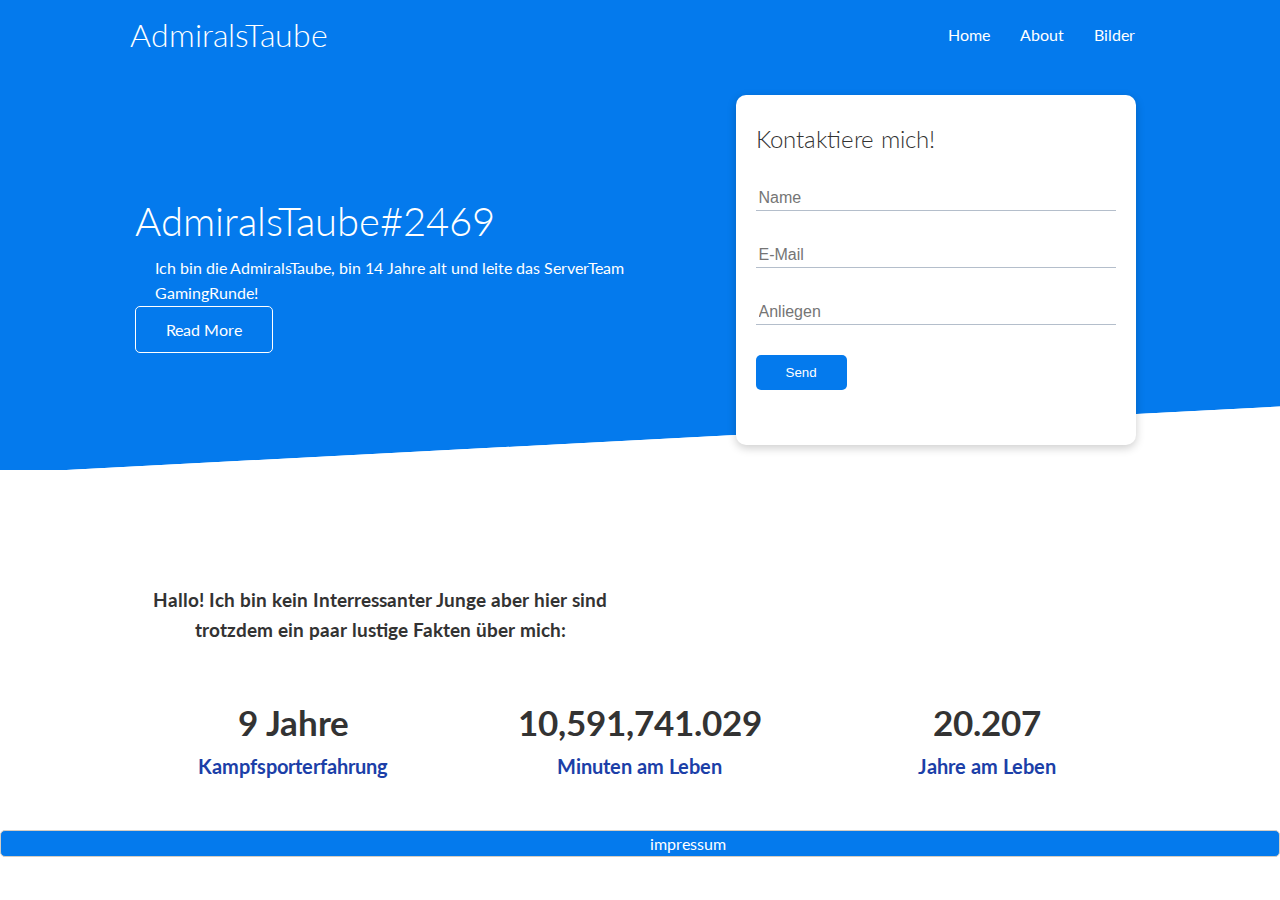
<file: index.html>
<!DOCTYPE html>
<html lang="en">
  <head>
    <meta charset="UTF-8" />
    <meta name="viewport" content="width=device-width, initial-scale=1.0" />
    <meta http-equiv="X-UA-Compatible" content="ie=edge" />
    <link
      rel="stylesheet"
      href="https://cdnjs.cloudflare.com/ajax/libs/font-awesome/5.15.1/css/all.min.css"
      integrity="sha512-+4zCK9k+qNFUR5X+cKL9EIR+ZOhtIloNl9GIKS57V1MyNsYpYcUrUeQc9vNfzsWfV28IaLL3i96P9sdNyeRssA=="
      crossorigin="anonymous"
    />
    <link rel="stylesheet" href="style.css" />
    <link rel="stylesheet" href="utilities.css" />
    <title>AdmiralsTaube</title>
  </head>
  <body>
    <!---CONTENT-->
    <div class="navbar">
      <div class="container flex">
        <h1 class="logo">AdmiralsTaube</h1>
        <nav>
          <ul>
            <li><a href="index.html">Home</a></li>
            <li><a href="about.html">About</a></li>
            <li><a href="bilder.html">Bilder</a></li>
          </ul>
        </nav>
      </div>
    </div>

    <!---SHOWCASE-->

    <section class="showcase">
      <div class="container grid">
        <div class="showcase-text">
          <h1>AdmiralsTaube#2469</h1>
          <p>
            Ich bin die AdmiralsTaube, bin 14 Jahre alt und leite das ServerTeam
            GamingRunde!
          </p>
          <a href="about.html" class="btn btn-outline">Read More</a>
        </div>

        <div class="showcase-form card">
          <h2>Kontaktiere mich!</h2>
          <form name="contact">
            <div class="form-control">
              <input type="text" name="name" placeholder="Name" required />
            </div>
            <div class="form-control">
              <input type="email" name="email" placeholder="E-Mail" required />
            </div>
            <div class="form-control">
              <input type="text" name="text" placeholder="Anliegen" required />
            </div>
            <input type="submit" value="Send" class="btn btn-primary" />
          </form>
        </div>
      </div>
    </section>

    <!-- Stats -->
    <section class="stats">
      <div class="container">
        <h3 class="stats-heading text-center my-1">
          Hallo! Ich bin kein Interressanter Junge aber hier sind trotzdem ein
          paar lustige Fakten über mich:
        </h3>

        <div class="grid grid-3 text-center my-4">
          <div>
            <i class="fas fa-server fa-3x"></i>
            <h3>9 Jahre</h3>
            <p class="text-secondary">Kampfsporterfahrung</p>
          </div>
          <div>
            <i class="fas fa-upload fa-3x"></i>
            <h3 id="minutesLive">3.240.458.324.8456</h3>
            <p class="text-secondary">Minuten am Leben</p>
          </div>
          <div>
            <i class="fas fa-project-diagram fa-3x"></i>
            <h3 id="yearsLive">2,343,265</h3>
            <p class="text-secondary">Jahre am Leben</p>
          </div>
        </div>
      </div>
    </section>
    <div>
      <footer class="grid flex">
        <div></div>
        <ul>
          <li><a href="impressum.html">impressum</a></li>
        </ul>
      </footer>
    </div>
  </body>
  <script src="app.js"></script>
</html>
</file>
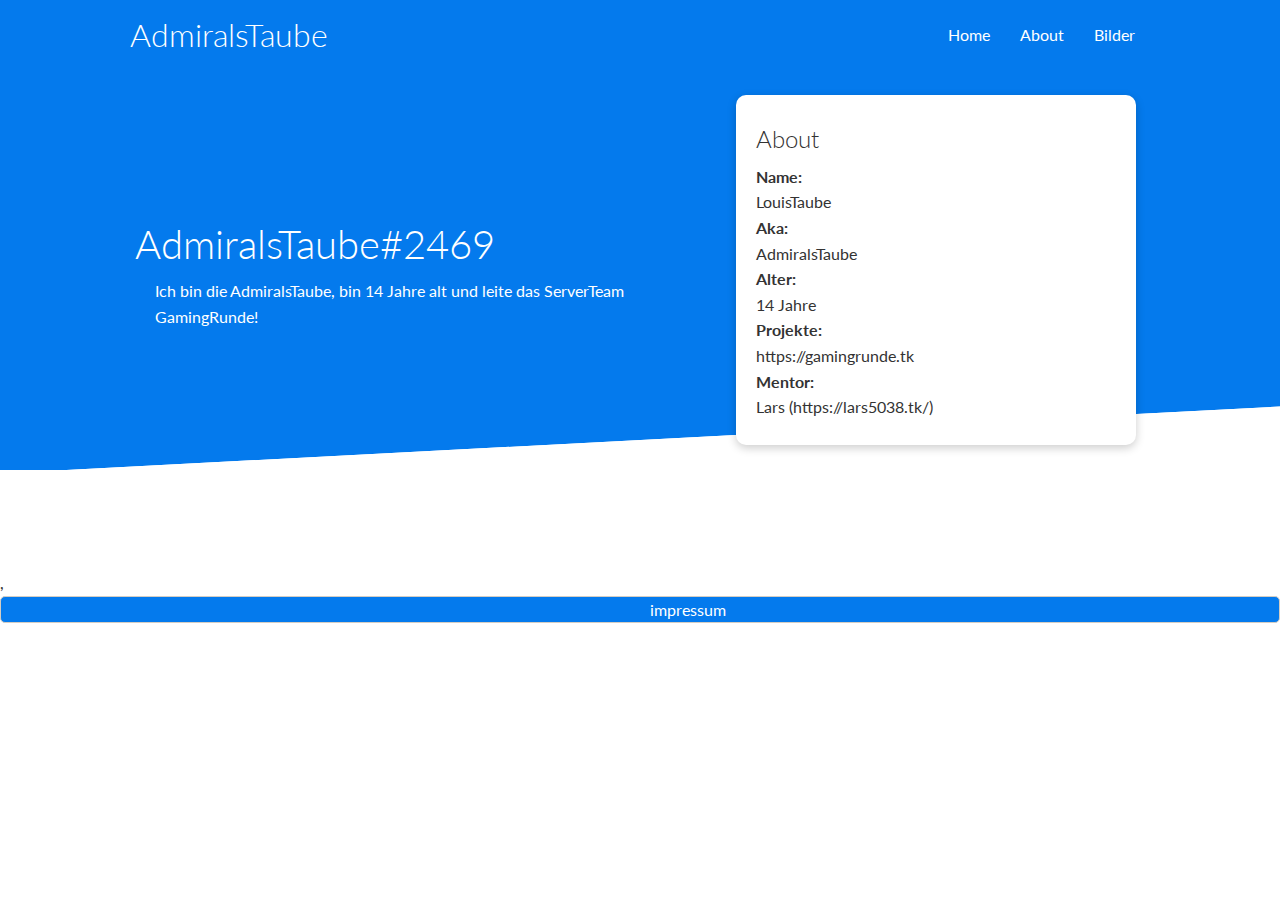
<file: about.html>
<!DOCTYPE html>
<html lang="en">
  <head>
    <meta charset="UTF-8" />
    <meta name="viewport" content="width=device-width, initial-scale=1.0" />
    <meta http-equiv="X-UA-Compatible" content="ie=edge" />
    <link
      rel="stylesheet"
      href="https://cdnjs.cloudflare.com/ajax/libs/font-awesome/5.15.1/css/all.min.css"
      integrity="sha512-+4zCK9k+qNFUR5X+cKL9EIR+ZOhtIloNl9GIKS57V1MyNsYpYcUrUeQc9vNfzsWfV28IaLL3i96P9sdNyeRssA=="
      crossorigin="anonymous"
    />
    <link rel="stylesheet" href="style.css" />
    <link rel="stylesheet" href="utilities.css" />
    <title>AdmiralsTaube</title>
  </head>
  <body>
    <!---CONTENT-->
    <div class="navbar">
      <div class="container flex">
        <h1 class="logo">AdmiralsTaube</h1>
        <nav>
          <ul>
            <li><a href="index.html">Home</a></li>
            <li><a href="about.html">About</a></li>
            <li><a href="bilder.html">Bilder</a></li>
          </ul>
        </nav>
      </div>
    </div>

    <!---SHOWCASE-->

    <section class="showcase">
      <div class="container grid">
        <div class="showcase-text">
          <h1>AdmiralsTaube#2469</h1>
          <p>
            Ich bin die AdmiralsTaube, bin 14 Jahre alt und leite das ServerTeam
            GamingRunde!
          </p>
        </div>

        <div class="showcase-form card">
            <div idd="ueber">
                <h2>About</h2>
                <h4>Name:</h4>
                <a>LouisTaube</a>
                <h4>Aka:</h4>
                <a>AdmiralsTaube</a>
                <h4>Alter:</h4>
                <a>14 Jahre</a>
                <h4>Projekte:</h4>
                <a href="https://gamingrunde.tk">https://gamingrunde.tk</a>
                <h4>Mentor:</h4>
                <a href="https://lars5038.tk/">Lars (https://lars5038.tk/)</a>
              </div>
          </form>
        </div>
      </div>
    </section>

    <!-- Stats -->
    <section class="stats">
      <div class="container">
          </div>
          <div>				
            <a>,</a>
          </div>
        </div>
      </div>
    </section>
    <div>
      <footer class="grid flex">
        <div></div>
        <ul>
          <li><a href="impressum.html">impressum</a></li>
        </ul>
      </footer>
    </div>
  </body>
  <script src="app.js"></script>
</html>
</file>
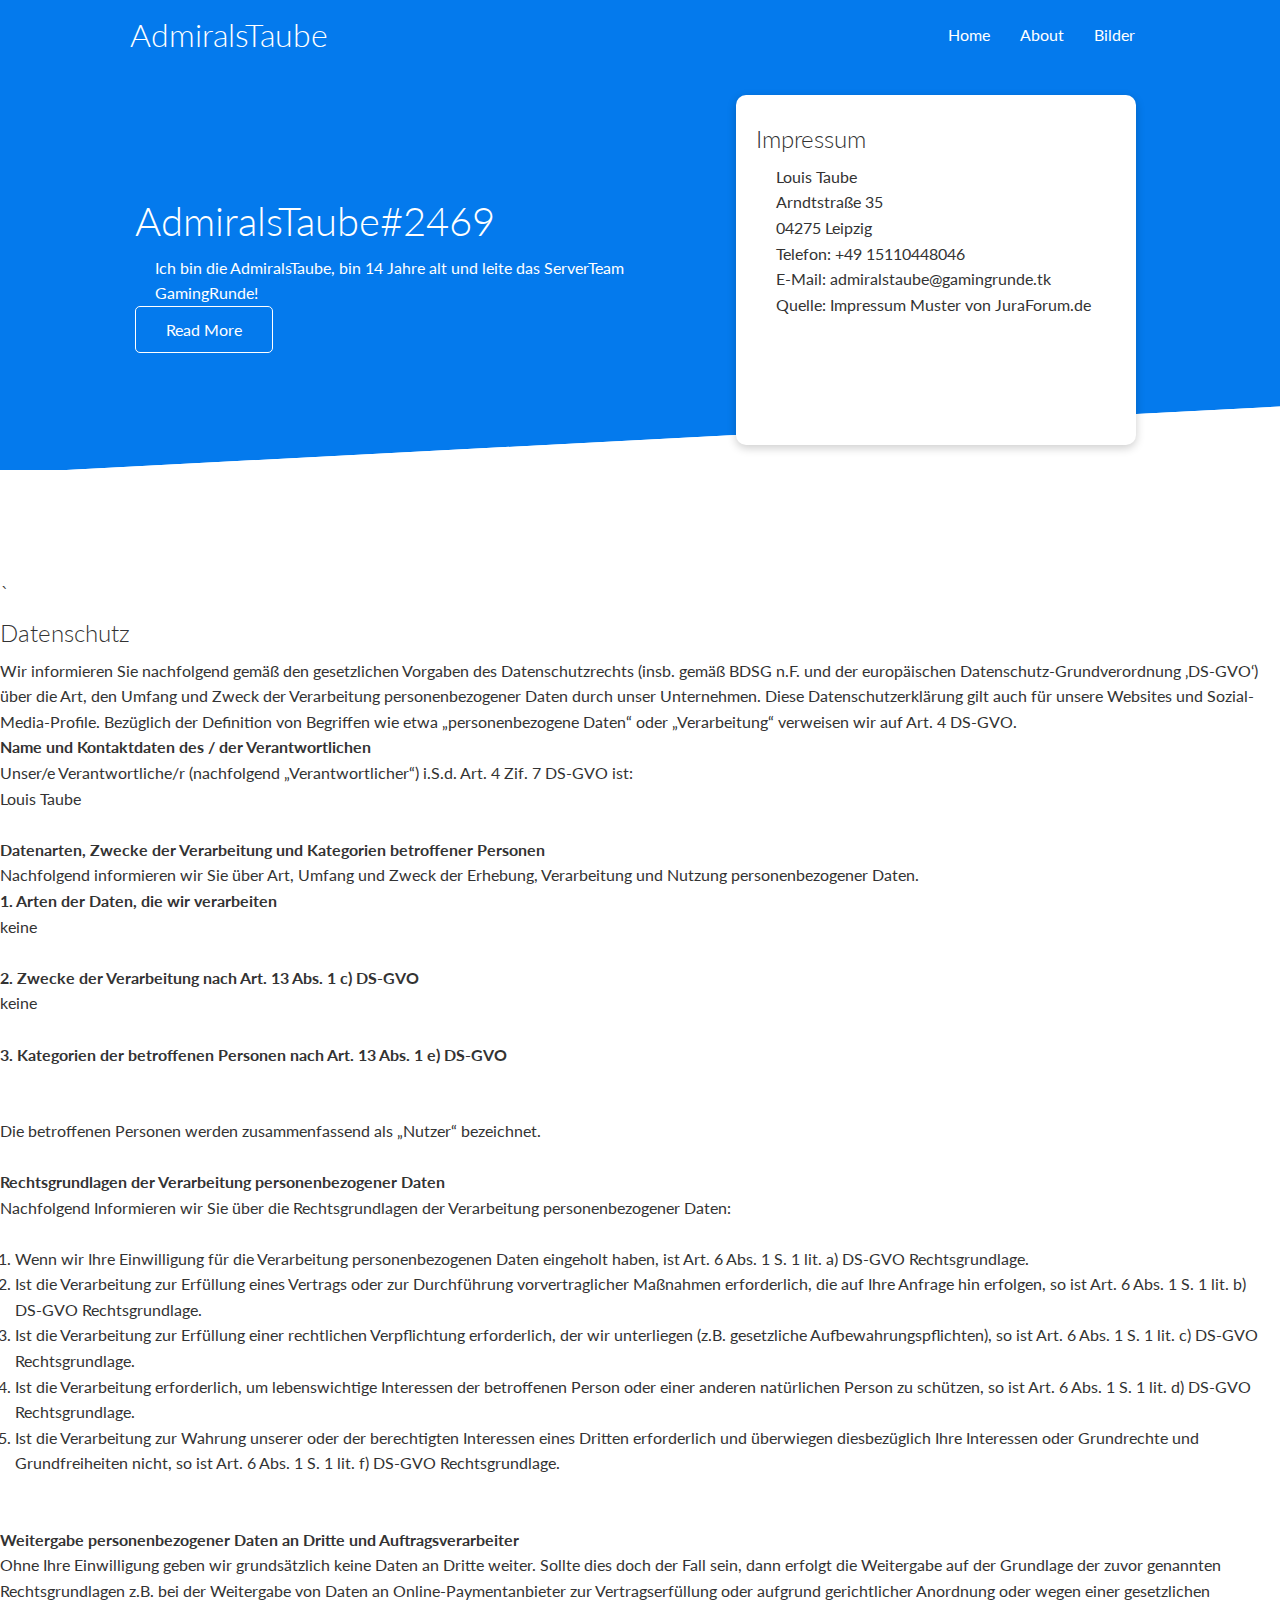
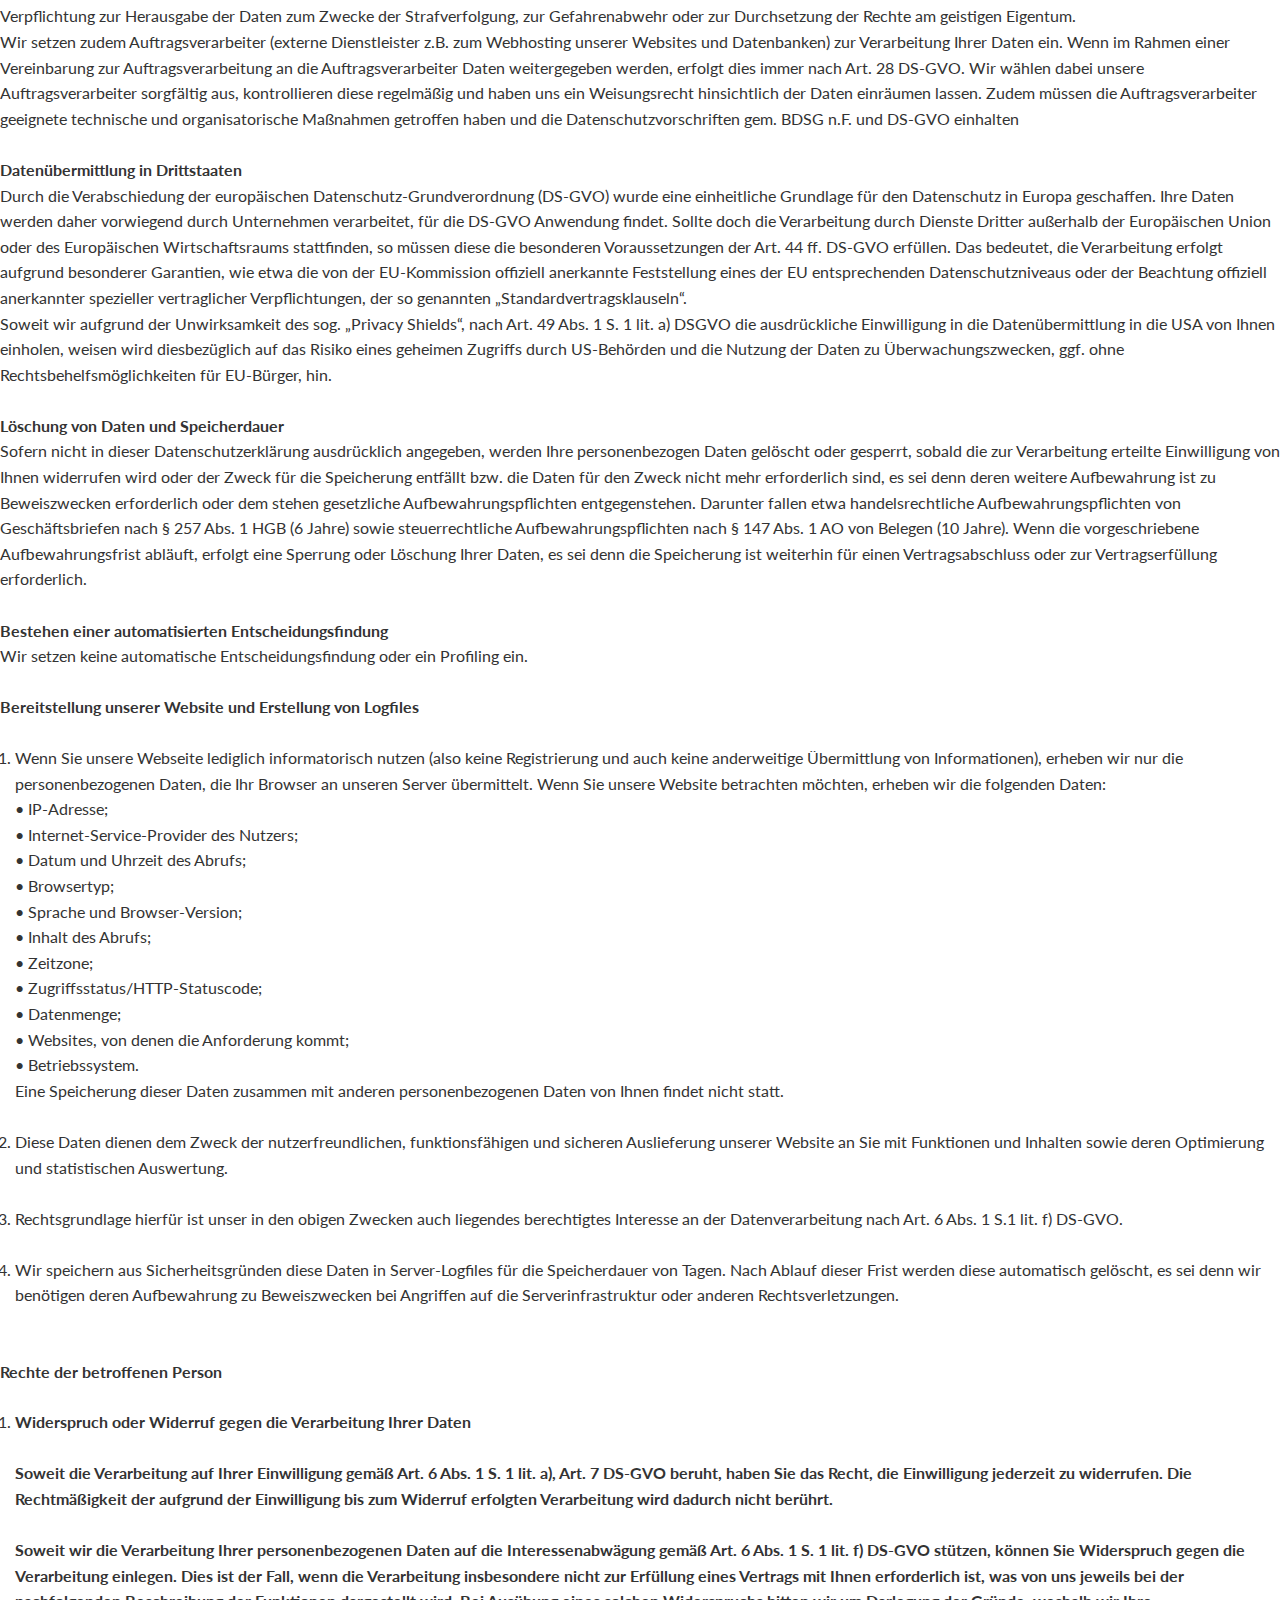
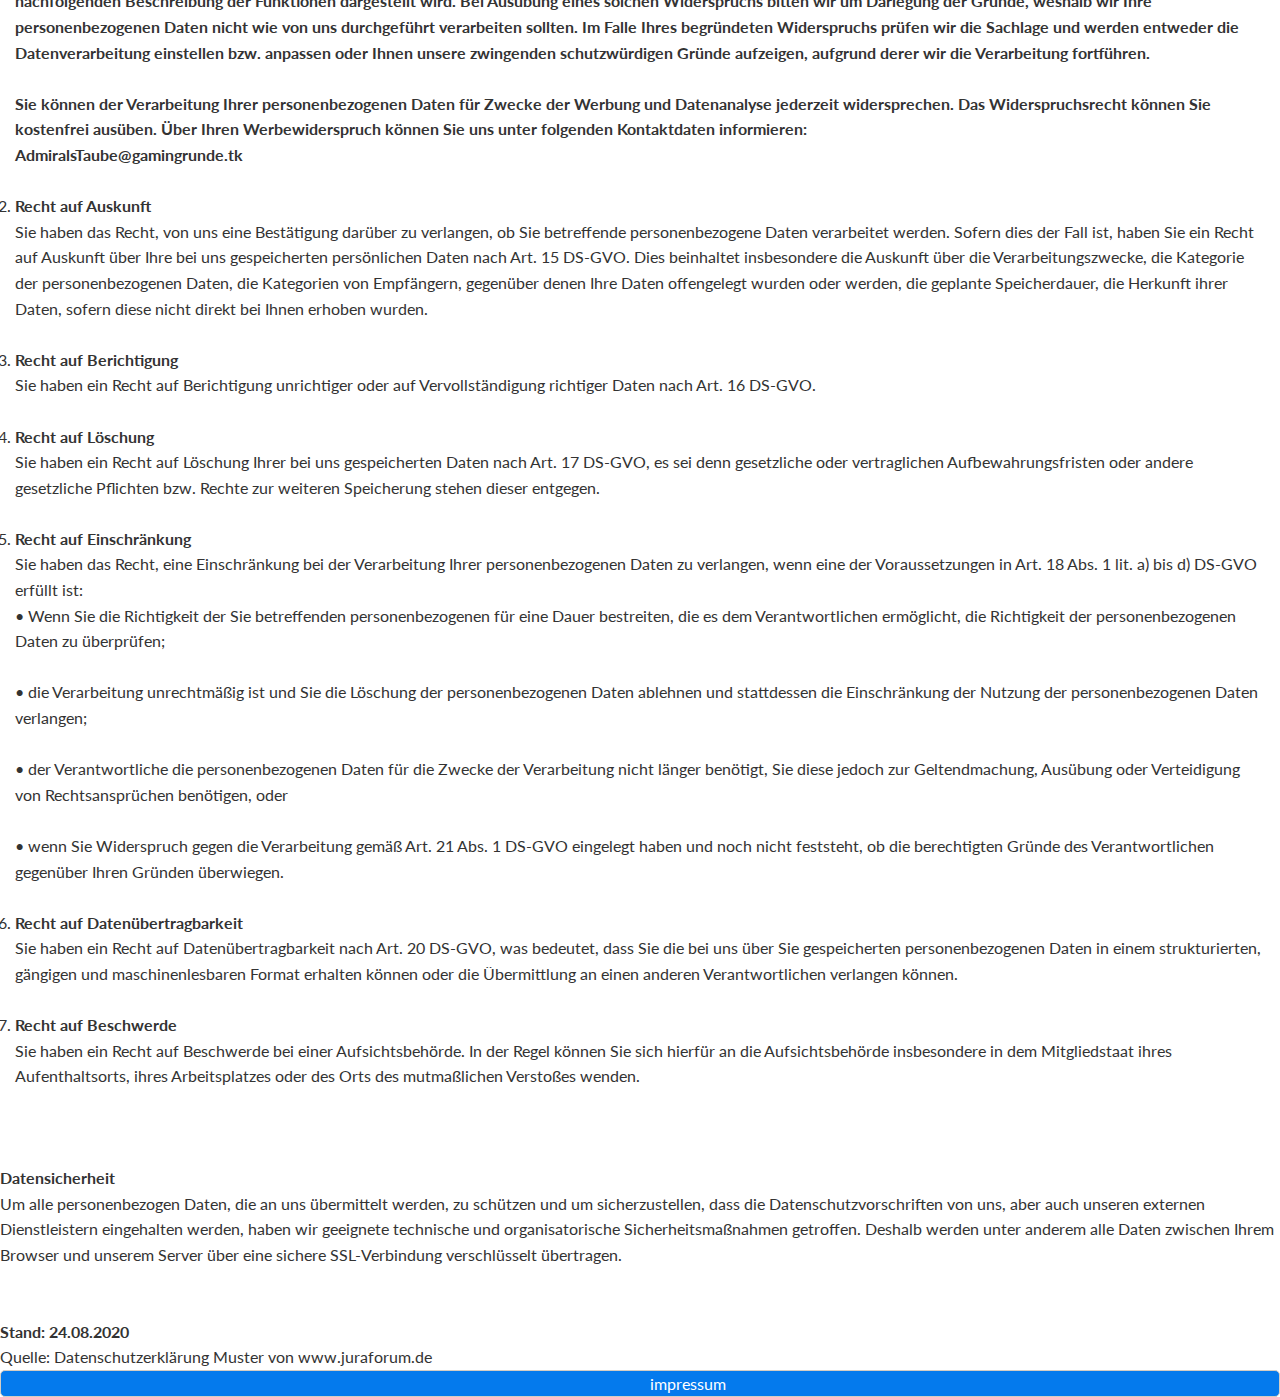
<file: impressum.html>
<!DOCTYPE html>
<html lang="en">
  <head>
    <meta charset="UTF-8" />
    <meta name="viewport" content="width=device-width, initial-scale=1.0" />
    <meta http-equiv="X-UA-Compatible" content="ie=edge" />
    <link
      rel="stylesheet"
      href="https://cdnjs.cloudflare.com/ajax/libs/font-awesome/5.15.1/css/all.min.css"
      integrity="sha512-+4zCK9k+qNFUR5X+cKL9EIR+ZOhtIloNl9GIKS57V1MyNsYpYcUrUeQc9vNfzsWfV28IaLL3i96P9sdNyeRssA=="
      crossorigin="anonymous"
    />
    <link rel="stylesheet" href="style.css" />
    <link rel="stylesheet" href="utilities.css" />
    <title>AdmiralsTaube</title>
  </head>
  <body>
    <!---CONTENT-->
    <div class="navbar">
      <div class="container flex">
        <h1 class="logo">AdmiralsTaube</h1>
        <nav>
          <ul>
            <li><a href="index.html">Home</a></li>
            <li><a href="about.html">About</a></li>
            <li><a href="bilder.html">Bilder</a></li>
          </ul>
        </nav>
      </div>
    </div>

    <!---SHOWCASE-->

    <section class="showcase">
      <div class="container grid">
        <div class="showcase-text">
          <h1>AdmiralsTaube#2469</h1>
          <p>
            Ich bin die AdmiralsTaube, bin 14 Jahre alt und leite das ServerTeam
            GamingRunde!
          </p>
          <a href="about.html" class="btn btn-outline">Read More</a>
        </div>

        <div class="showcase-form card">
            <h2>Impressum</h2>
            <p>
              Louis Taube<br />
              Arndtstra&szlig;e 35<br />04275 Leipzig
            </p>
            <p>
              Telefon: +49 15110448046<br />
              E-Mail:
              <a href="mailto:admiralstaube@gamingrunde.tk"
                >admiralstaube@gamingrunde.tk</a
              ><br />
            </p>
            <p>
              Quelle:
              <a href="https://www.juraforum.de/impressum-generator/"
                >Impressum Muster von JuraForum.de</a>
            </p>
          </form>
        </div>
      </div>
    </section>

    <!-- Stats -->
    <section class="stats">
      <div class="container">
          </div>
          <h2>`</h2>
          <h2>Datenschutz</h2><p>Wir informieren Sie nachfolgend gemäß den gesetzlichen Vorgaben des Datenschutzrechts (insb. gemäß BDSG n.F. und der europäischen Datenschutz-Grundverordnung ‚DS-GVO‘) über die Art, den Umfang und Zweck der Verarbeitung personenbezogener Daten durch unser Unternehmen. Diese Datenschutzerklärung gilt auch für unsere Websites und Sozial-Media-Profile. Bezüglich der Definition von Begriffen wie etwa „personenbezogene Daten“ oder „Verarbeitung“ verweisen wir auf Art. 4 DS-GVO.</p>
					<strong>Name und Kontaktdaten des / der Verantwortlichen</strong><br />
					Unser/e Verantwortliche/r (nachfolgend „Verantwortlicher“) i.S.d. Art. 4 Zif. 7 DS-GVO ist:<br /> Louis Taube
					<br /><br /><strong>Datenarten, Zwecke der Verarbeitung und Kategorien betroffener Personen</strong><br />
        <p>Nachfolgend informieren wir Sie über Art, Umfang und Zweck der Erhebung, Verarbeitung und Nutzung personenbezogener Daten.</p>
        <strong>1. Arten der Daten, die wir verarbeiten</strong><br />keine <br /> 
        <br />
        <strong>2. Zwecke der Verarbeitung nach Art. 13 Abs. 1 c) DS-GVO</strong><br />keine <br />
        <br />
        <strong>3. Kategorien der betroffenen Personen nach Art. 13 Abs. 1 e) DS-GVO</strong><br /><br />
        <br />
        <p>Die betroffenen Personen werden zusammenfassend als „Nutzer“ bezeichnet.</p>
        <br />

        <strong>Rechtsgrundlagen der Verarbeitung personenbezogener Daten</strong>
        <p>Nachfolgend Informieren wir Sie über die Rechtsgrundlagen der Verarbeitung personenbezogener Daten:</p>
        <ol style="margin:10px 0px; padding:15px;">
            <li>Wenn wir Ihre Einwilligung für die Verarbeitung personenbezogenen Daten eingeholt haben, ist Art. 6 Abs. 1 S. 1 lit. a) DS-GVO Rechtsgrundlage.</li>
            <li>Ist die Verarbeitung zur Erfüllung eines Vertrags oder zur Durchführung vorvertraglicher Maßnahmen erforderlich, die auf Ihre Anfrage hin erfolgen, so ist Art. 6 Abs. 1 S. 1 lit. b) DS-GVO Rechtsgrundlage.</li>
            <li>Ist die Verarbeitung zur Erfüllung einer rechtlichen Verpflichtung erforderlich, der wir unterliegen (z.B. gesetzliche Aufbewahrungspflichten), so ist Art. 6 Abs. 1 S. 1 lit. c) DS-GVO Rechtsgrundlage.</li>
            <li>Ist die Verarbeitung erforderlich, um lebenswichtige Interessen der betroffenen Person oder einer anderen natürlichen Person zu schützen, so ist Art. 6 Abs. 1 S. 1 lit. d) DS-GVO Rechtsgrundlage.</li>
            <li>Ist die Verarbeitung zur Wahrung unserer oder der berechtigten Interessen eines Dritten erforderlich und überwiegen diesbezüglich Ihre Interessen oder Grundrechte und Grundfreiheiten nicht, so ist Art. 6 Abs. 1 S. 1 lit. f) DS-GVO Rechtsgrundlage.</li>
        </ol>
        <br />
        <strong>Weitergabe personenbezogener Daten an Dritte und Auftragsverarbeiter</strong>
        <p>Ohne Ihre Einwilligung geben wir grundsätzlich keine Daten an Dritte weiter. Sollte dies doch der Fall sein, dann erfolgt die Weitergabe auf der Grundlage der zuvor genannten Rechtsgrundlagen z.B. bei der Weitergabe von Daten an Online-Paymentanbieter zur Vertragserfüllung oder aufgrund gerichtlicher Anordnung oder wegen einer gesetzlichen Verpflichtung zur Herausgabe der Daten zum Zwecke der Strafverfolgung, zur Gefahrenabwehr oder zur Durchsetzung der Rechte am geistigen Eigentum.<br />
            Wir setzen zudem Auftragsverarbeiter (externe Dienstleister z.B. zum Webhosting unserer Websites und Datenbanken) zur Verarbeitung Ihrer Daten ein. Wenn im Rahmen einer Vereinbarung zur Auftragsverarbeitung an die Auftragsverarbeiter Daten weitergegeben werden, erfolgt dies immer nach Art. 28 DS-GVO. Wir wählen dabei unsere Auftragsverarbeiter sorgfältig aus, kontrollieren diese regelmäßig und haben uns ein Weisungsrecht hinsichtlich der Daten einräumen lassen. Zudem müssen die Auftragsverarbeiter geeignete technische und organisatorische Maßnahmen getroffen haben und die Datenschutzvorschriften gem. BDSG n.F. und DS-GVO einhalten</p>

        <br />
        <strong>Datenübermittlung in Drittstaaten</strong>
        <p>Durch die Verabschiedung der europäischen Datenschutz-Grundverordnung (DS-GVO) wurde eine einheitliche Grundlage für den Datenschutz in Europa geschaffen. Ihre Daten werden daher vorwiegend durch Unternehmen verarbeitet, für die DS-GVO Anwendung findet. Sollte doch die Verarbeitung durch Dienste Dritter außerhalb der Europäischen Union oder des Europäischen Wirtschaftsraums stattfinden, so müssen diese die besonderen Voraussetzungen der Art. 44 ff. DS-GVO erfüllen. Das bedeutet, die Verarbeitung erfolgt aufgrund besonderer Garantien, wie etwa die von der EU-Kommission offiziell anerkannte Feststellung eines der EU entsprechenden Datenschutzniveaus oder der Beachtung offiziell anerkannter spezieller vertraglicher Verpflichtungen, der so genannten „Standardvertragsklauseln“.<br />Soweit wir aufgrund der Unwirksamkeit des sog. „Privacy Shields“, nach Art. 49 Abs. 1 S. 1 lit. a) DSGVO die ausdrückliche Einwilligung in die Datenübermittlung in die USA von Ihnen einholen, weisen wird diesbezüglich auf das Risiko eines geheimen Zugriffs durch US-Behörden und die Nutzung der Daten zu Überwachungszwecken, ggf. ohne Rechtsbehelfsmöglichkeiten für EU-Bürger, hin.</p>

        <br />
        <strong>Löschung von Daten und Speicherdauer</strong>
        <p>Sofern nicht in dieser Datenschutzerklärung ausdrücklich angegeben, werden Ihre personenbezogen Daten gelöscht oder gesperrt, sobald die zur Verarbeitung erteilte Einwilligung von Ihnen widerrufen wird oder der Zweck für die Speicherung entfällt bzw. die Daten für den Zweck nicht mehr erforderlich sind, es sei denn deren weitere Aufbewahrung ist zu Beweiszwecken erforderlich oder dem stehen gesetzliche Aufbewahrungspflichten entgegenstehen. Darunter fallen etwa handelsrechtliche Aufbewahrungspflichten von Geschäftsbriefen nach § 257 Abs. 1 HGB (6 Jahre) sowie steuerrechtliche Aufbewahrungspflichten nach § 147 Abs. 1 AO von Belegen (10 Jahre). Wenn die vorgeschriebene Aufbewahrungsfrist abläuft, erfolgt eine Sperrung oder Löschung Ihrer Daten, es sei denn die Speicherung ist weiterhin für einen Vertragsabschluss oder zur Vertragserfüllung erforderlich.</p>

        <br/>
        <strong>Bestehen einer automatisierten Entscheidungsfindung</strong>
        <p>Wir setzen keine automatische Entscheidungsfindung oder ein Profiling ein.</p>

        <br/>
        <strong>Bereitstellung unserer Website und Erstellung von Logfiles</strong>
        <ol style="margin:10px 0px; padding:15px;">
             <li>Wenn Sie unsere Webseite lediglich informatorisch nutzen (also keine Registrierung und auch keine anderweitige Übermittlung von Informationen), erheben wir nur die personenbezogenen Daten, die Ihr Browser an unseren Server übermittelt. Wenn Sie unsere Website betrachten möchten, erheben wir die folgenden Daten:<br />
            • IP-Adresse;<br />
            • Internet-Service-Provider des Nutzers;<br />
            • Datum und Uhrzeit des Abrufs;<br />
            • Browsertyp;<br />
            • Sprache und Browser-Version;<br />
            • Inhalt des Abrufs;<br />
            • Zeitzone;<br />
            • Zugriffsstatus/HTTP-Statuscode;<br />
            • Datenmenge;<br />
            • Websites, von denen die Anforderung kommt;<br />
            • Betriebssystem.<br />
            Eine Speicherung dieser Daten zusammen mit anderen personenbezogenen Daten von Ihnen findet nicht statt.<br /><br />
             </li>
            <li>Diese Daten dienen dem Zweck der nutzerfreundlichen, funktionsfähigen und sicheren Auslieferung unserer Website an Sie mit Funktionen und Inhalten sowie deren Optimierung und statistischen Auswertung.<br /><br /></li>
            <li>Rechtsgrundlage hierfür ist unser in den obigen Zwecken auch liegendes berechtigtes Interesse an der Datenverarbeitung nach Art. 6 Abs. 1 S.1 lit. f)  DS-GVO.<br /><br /></li>
            <li>Wir speichern aus Sicherheitsgründen diese Daten in Server-Logfiles für die Speicherdauer von  Tagen. Nach Ablauf dieser Frist werden diese automatisch gelöscht, es sei denn wir benötigen deren Aufbewahrung zu Beweiszwecken bei Angriffen auf die Serverinfrastruktur oder anderen Rechtsverletzungen.<br /></li>
        </ol><br/>
        <strong>Rechte der betroffenen Person</strong>

        <ol style="margin:10px 0px; padding:15px;">
            <li><strong>Widerspruch oder Widerruf gegen die Verarbeitung Ihrer Daten<br /><br />
                Soweit die Verarbeitung auf Ihrer Einwilligung gemäß Art. 6 Abs. 1 S. 1 lit. a), Art. 7 DS-GVO beruht, haben Sie das Recht, die Einwilligung jederzeit zu widerrufen. Die Rechtmäßigkeit der aufgrund der Einwilligung bis zum Widerruf erfolgten Verarbeitung wird dadurch nicht berührt.<br /><br />
                Soweit wir die Verarbeitung Ihrer personenbezogenen Daten auf die Interessenabwägung gemäß Art. 6 Abs. 1 S. 1 lit. f) DS-GVO stützen, können Sie Widerspruch gegen die Verarbeitung einlegen. Dies ist der Fall, wenn die Verarbeitung insbesondere nicht zur Erfüllung eines Vertrags mit Ihnen erforderlich ist, was von uns jeweils bei der nachfolgenden Beschreibung der Funktionen dargestellt wird. Bei Ausübung eines solchen Widerspruchs bitten wir um Darlegung der Gründe, weshalb wir Ihre personenbezogenen Daten nicht wie von uns durchgeführt verarbeiten sollten. Im Falle Ihres begründeten Widerspruchs prüfen wir die Sachlage und werden entweder die Datenverarbeitung einstellen bzw. anpassen oder Ihnen unsere zwingenden schutzwürdigen Gründe aufzeigen, aufgrund derer wir die Verarbeitung fortführen.<br /><br />
                Sie können der Verarbeitung Ihrer personenbezogenen Daten für Zwecke der Werbung und Datenanalyse jederzeit widersprechen. Das Widerspruchsrecht können Sie kostenfrei ausüben. Über Ihren Werbewiderspruch können Sie uns unter folgenden Kontaktdaten informieren:<br />AdmiralsTaube@gamingrunde.tk<br /></strong>
                                	<br /></li>
					<li><strong>Recht auf Auskunft</strong><br />
						Sie haben das Recht, von uns eine Bestätigung darüber zu verlangen, ob Sie betreffende personenbezogene Daten verarbeitet werden. Sofern dies der Fall ist, haben Sie ein Recht auf Auskunft über Ihre bei uns gespeicherten persönlichen Daten nach Art. 15 DS-GVO. Dies beinhaltet insbesondere die Auskunft über die Verarbeitungszwecke, die Kategorie der personenbezogenen Daten, die Kategorien von Empfängern, gegenüber denen Ihre Daten offengelegt wurden oder werden, die geplante Speicherdauer, die Herkunft ihrer Daten, sofern diese nicht direkt bei Ihnen erhoben wurden.<br /><br /></li>
					<li><strong>Recht auf Berichtigung</strong><br />
						Sie haben ein Recht auf Berichtigung unrichtiger oder auf Vervollständigung richtiger Daten nach Art. 16 DS-GVO.
						<br /><br />
					</li>
					<li><strong>Recht auf Löschung</strong><br />
						Sie haben ein Recht auf Löschung Ihrer bei uns gespeicherten Daten nach Art. 17 DS-GVO, es sei denn gesetzliche oder vertraglichen Aufbewahrungsfristen oder andere gesetzliche Pflichten bzw. Rechte zur weiteren Speicherung stehen dieser entgegen.
						<br /><br />
					</li>
					<li><strong>Recht auf Einschränkung</strong><br />
						Sie haben das Recht, eine Einschränkung bei der Verarbeitung Ihrer personenbezogenen Daten zu verlangen, wenn eine der Voraussetzungen in Art. 18 Abs. 1 lit. a) bis d) DS-GVO erfüllt ist:<br />
						• Wenn Sie die Richtigkeit der Sie betreffenden personenbezogenen für eine Dauer bestreiten, die es dem Verantwortlichen ermöglicht, die Richtigkeit der personenbezogenen Daten zu überprüfen;<br /><br />
						• die Verarbeitung unrechtmäßig ist und Sie die Löschung der personenbezogenen Daten ablehnen und stattdessen die Einschränkung der Nutzung der personenbezogenen Daten verlangen;<br /><br />
						• der Verantwortliche die personenbezogenen Daten für die Zwecke der Verarbeitung nicht länger benötigt, Sie diese jedoch zur Geltendmachung, Ausübung oder Verteidigung von Rechtsansprüchen benötigen, oder<br /><br />
						• wenn Sie Widerspruch gegen die Verarbeitung gemäß Art. 21 Abs. 1 DS-GVO eingelegt haben und noch nicht feststeht, ob die berechtigten Gründe des Verantwortlichen gegenüber Ihren Gründen überwiegen.<br /><br />
					</li>
					<li><strong>Recht auf Datenübertragbarkeit</strong><br />
						Sie haben ein Recht auf Datenübertragbarkeit nach Art. 20 DS-GVO, was bedeutet, dass Sie die bei uns über Sie gespeicherten personenbezogenen Daten in einem strukturierten, gängigen und maschinenlesbaren Format erhalten können oder die Übermittlung an einen anderen Verantwortlichen verlangen können.
						<br /><br />
					</li>
					<li><strong>Recht auf Beschwerde</strong><br />
						Sie haben ein Recht auf Beschwerde bei einer Aufsichtsbehörde. In der Regel können Sie sich hierfür an die Aufsichtsbehörde insbesondere in dem Mitgliedstaat ihres Aufenthaltsorts, ihres Arbeitsplatzes oder des Orts des mutmaßlichen Verstoßes wenden.
						<br /><br />
					</li>
				</ol><br/>
					<strong>Datensicherheit</strong>
					<p>Um alle personenbezogen Daten, die an uns übermittelt werden, zu schützen und um sicherzustellen, dass die Datenschutzvorschriften von uns, aber auch unseren externen Dienstleistern eingehalten werden, haben wir geeignete technische und organisatorische Sicherheitsmaßnahmen getroffen. Deshalb werden unter anderem alle Daten zwischen Ihrem Browser und unserem Server über eine sichere SSL-Verbindung verschlüsselt übertragen.</p>
					<br />
			
					<br/>
					<strong>Stand: 24.08.2020</strong><p>Quelle: <a href="https://www.juraforum.de/datenschutzerklaerung-muster/">Datenschutzerklärung Muster von www.juraforum.de</a></p>
        </div>
      </div>
    </section>
    <div>
      <footer class="grid flex">
        <div></div>
        <ul>
          <li><a href="impressum.html">impressum</a></li>
        </ul>
      </footer>
    </div>
  </body>
  <script src="app.js"></script>
</html>
</file>
<file: style.css>
@import url("https://fonts.googleapis.com/css2?family=Lato:wght@300&display=swap");

:root {
  --primary-color: #047aed;
  --secondary-color: #1c3fa8;
  --dark-color: #002240;
  --light-color: #f4f4f4;
  --success-color: #5cb85c;
  --error-color: #d9534f;

  --text-primary-color: #333;
}

* {
  box-sizing: border-box;
  padding: 0;
  margin: 0;
}

body {
  font-family: "Lato", sans-serif;
  color: var(--text-primary-color);
  line-height: 1.6;
}

ul {
  list-style-type: none;
}

a {
  text-decoration: none;
  color: var(--text-primary-color);
}

h1,
h2 {
  font-weight: 300;
  line-height: 1.2;
  margin: 10px 0;
}

/*Navbar*/
.navbar {
  background-color: var(--primary-color);
  color: #fff;
  height: 70px;
}

.navbar ul {
  display: flex;
}

.navbar a {
  color: #fff;
  padding: 10px;
  margin: 0 5px;
}

.navbar a:hover {
  border-bottom: 2px #fff solid;
}

.navbar .flex {
  justify-content: space-between;
}

/*SHOWCASE*/
.showcase {
  height: 400px;
  background-color: var(--primary-color);
  color: #fff;
  position: relative;
}

.showcase h1 {
  font-size: 40px;
}

.showcase p {
  margin: 0 20px;
}

.showcase .grid {
  overflow: visible;
  grid-template-columns: 55% auto;
  gap: 30px;
}

.showcase-form {
  position: relativ;
  top: 60px;
  height: 350px;
  width: 400px;
  padding: 40px;
  z-index: 100;
  justify-self: flex-end;
}

.showcase-form .form-control {
  margin: 30px 0;
}

.showcase-form input[type="text"],
.showcase-form input[type="email"] {
  border: 0;
  border-bottom: 1px solid #b4becb;
  width: 100%;
  padding: 3px;
  font-size: 16px;
}

.showcase-form input:focus {
  outline: none;
  border-bottom: 1px solid #3c3c3d;
}

.showcase::before,
.showcase::after {
  content: "";
  position: absolute;
  height: 100px;
  bottom: -70px;
  right: 0;
  left: 0;
  background: #fff;
  transform: skewY(-3deg);
  -webkit-transform: skewY(-3deg);
  -moz-transform: skewY(-3deg);
  -ms-transform: skewY(-3deg);
}

/* Stats */
.stats {
  padding-top: 100px;
}

.stats-heading {
  max-width: 500px;
  margin: auto;
}

.stats .grid h3 {
  font-size: 35px;
}

.stats .grid p {
  font-size: 20px;
  font-weight: bold;
}

footer {
  background-color: var(--primary-color);
  border: 1px solid #d4cdc3;
  border-radius: 5px;
  clear: both;
  border-radius: 5px;
  margin: auto;
  justify-content: center;
  align-content: center;
  color: #fff;
}

footer ul li a {
  color: #fff;
}
</file>
<file: utilities.css>
.container {
  max-width: 1100px;
  margin: 0 auto;
  overflow: auto;
  padding: 0 40px;
}

.card {
  background-color: #fff;
  color: #333;
  border-radius: 10px;
  box-shadow: 0 3px 10px rgba(0, 0, 0, 0.2);
  padding: 20px;
  margin: 10px;
}

.btn {
  display: inline-block;
  padding: 10px 30px;
  cursor: pointer;
  background: var(--primary-color);
  color: #fff;
  border: none;
  border-radius: 5px;
}

.btn-outline {
  background-color: transparent;
  border: 1px #fff solid;
}

.btn:hover {
  transform: scale(0.98);
}

/* Backgrounds & colored buttons */
.bg-primary,
.btn-primary {
  background-color: var(--primary-color);
  color: #fff;
}

.bg-secondary,
.btn-secondary {
  background-color: var(--secondary-color);
  color: #fff;
}

.bg-dark,
.btn-dark {
  background-color: var(--dark-color);
  color: #fff;
}

.bg-light,
.btn-light {
  background-color: var(--light-color);
  color: #333;
}

.bg-primary a,
.btn-primary a,
.bg-secondary a,
.btn-secondary a,
.bg-dark a,
.btn-dark a {
  color: #fff;
}

/* Text colors */
.text-primary {
  color: var(--primary-color);
}

.text-secondary {
  color: var(--secondary-color);
}

.text-dark {
  color: var(--dark-color);
}

.text-light {
  color: var(--light-color);
}

/* Text sizes */
.lead {
  font-size: 20px;
}

.sm {
  font-size: 1rem;
}

.md {
  font-size: 2rem;
}

.lg {
  font-size: 3rem;
}

.xl {
  font-size: 4rem;
}

.text-center {
  text-align: center;
}
.flex {
  display: flex;
  justify-content: center;
  align-items: center;
  height: 100%;
}

.grid {
  display: grid;
  grid-template-columns: repeat(2, 1fr);
  gap: 20px;
  justify-content: center;
  align-items: center;
  height: 100%;
}

.grid-3 {
  grid-template-columns: repeat(3, 1fr);
}

/* Margin */
.my-1 {
  margin: 1rem 0;
}

.my-2 {
  margin: 1.5rem 0;
}

.my-3 {
  margin: 2rem 0;
}

.my-4 {
  margin: 3rem 0;
}

.my-5 {
  margin: 4rem 0;
}

.m-1 {
  margin: 1rem;
}

.m-2 {
  margin: 1.5rem;
}

.m-3 {
  margin: 2rem;
}

.m-4 {
  margin: 3rem;
}

.m-5 {
  margin: 4rem;
}

/* Padding */
.py-1 {
  padding: 1rem 0;
}

.py-2 {
  padding: 1.5rem 0;
}

.py-3 {
  padding: 2rem 0;
}

.py-4 {
  padding: 3rem 0;
}

.py-5 {
  padding: 4rem 0;
}

.p-1 {
  padding: 1rem;
}

.p-2 {
  padding: 1.5rem;
}

.p-3 {
  padding: 2rem;
}

.p-4 {
  padding: 3rem;
}

.p-5 {
  padding: 4rem;
}
</file>
